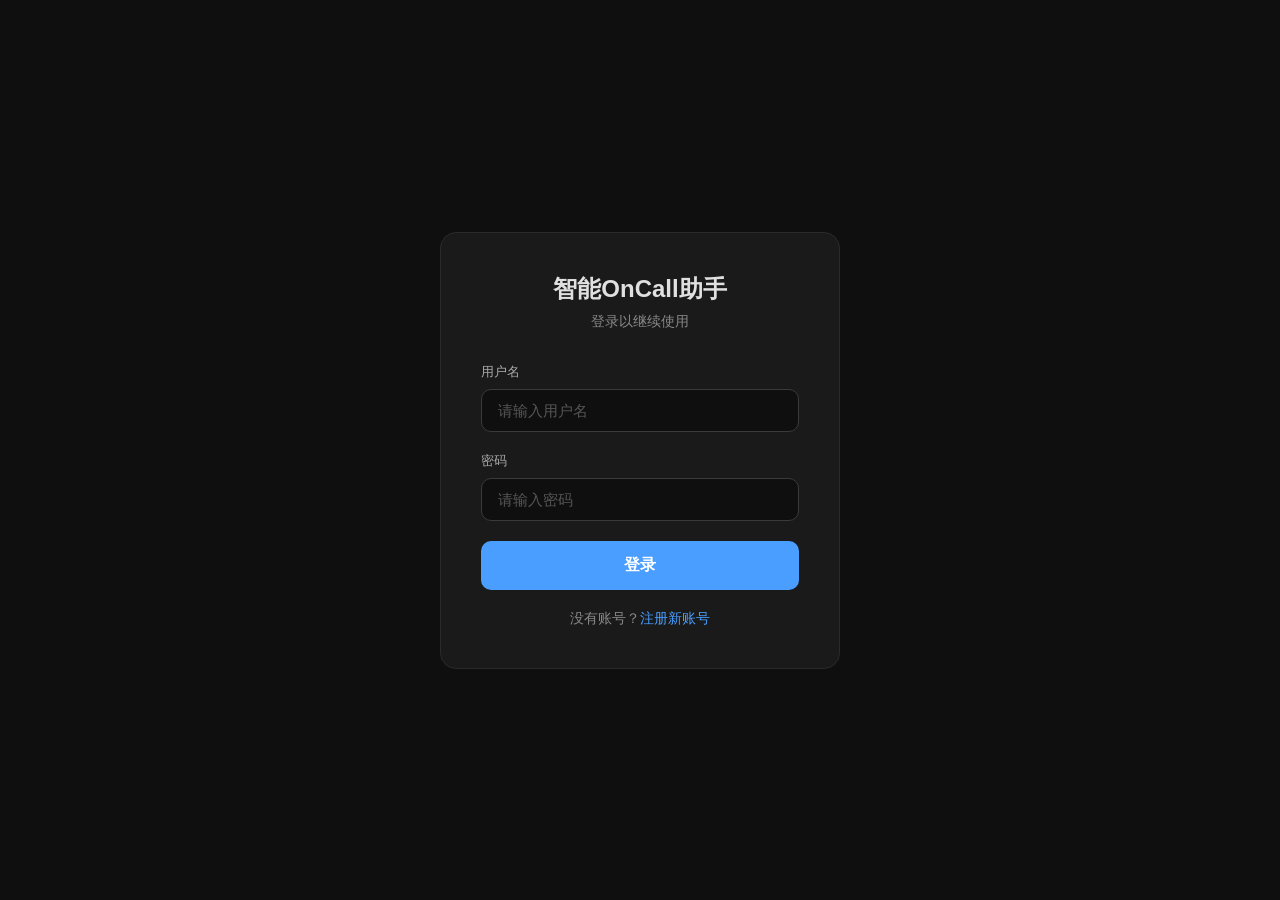
<file: src/main/resources/static/login.html>
<!DOCTYPE html>
<html lang="zh-CN">
<head>
    <meta charset="UTF-8">
    <meta name="viewport" content="width=device-width, initial-scale=1.0">
    <title>登录 - 智能OnCall助手</title>
    <style>
        * { margin: 0; padding: 0; box-sizing: border-box; }
        body { font-family: -apple-system, BlinkMacSystemFont, 'Segoe UI', sans-serif; background: #0f0f0f; color: #e0e0e0; display: flex; justify-content: center; align-items: center; min-height: 100vh; }
        .login-container { width: 400px; background: #1a1a1a; border: 1px solid #2a2a2a; border-radius: 16px; padding: 40px; }
        .login-header { text-align: center; margin-bottom: 32px; }
        .login-header h1 { font-size: 24px; font-weight: 700; margin-bottom: 8px; }
        .login-header p { color: #888; font-size: 14px; }
        .form-group { margin-bottom: 20px; }
        .form-group label { display: block; font-size: 13px; color: #aaa; margin-bottom: 8px; }
        .form-group input { width: 100%; background: #0f0f0f; border: 1px solid #3a3a3a; color: #e0e0e0; padding: 12px 16px; border-radius: 10px; font-size: 15px; outline: none; transition: border-color 0.2s; }
        .form-group input:focus { border-color: #4a9eff; }
        .form-group input::placeholder { color: #555; }
        .login-btn { width: 100%; background: #4a9eff; color: #fff; border: none; padding: 14px; border-radius: 10px; font-size: 16px; font-weight: 600; cursor: pointer; transition: background 0.2s; }
        .login-btn:hover { background: #3a8eef; }
        .login-btn:disabled { background: #2a4a6a; cursor: not-allowed; }
        .error-msg { background: #2a0a0a; border: 1px solid #4a1a1a; color: #f06060; padding: 10px 16px; border-radius: 8px; font-size: 13px; margin-bottom: 16px; display: none; }
        .register-link { text-align: center; margin-top: 20px; font-size: 14px; color: #888; }
        .register-link a { color: #4a9eff; text-decoration: none; cursor: pointer; }
        .register-link a:hover { text-decoration: underline; }
        /* 注册弹窗 */
        .modal-overlay { display: none; position: fixed; top: 0; left: 0; right: 0; bottom: 0; background: rgba(0,0,0,0.7); z-index: 1000; justify-content: center; align-items: center; }
        .modal-overlay.active { display: flex; }
        .modal { background: #1a1a1a; border: 1px solid #3a3a3a; border-radius: 16px; padding: 32px; width: 400px; }
        .modal h2 { margin-bottom: 24px; font-size: 20px; }
        .modal .form-group { margin-bottom: 16px; }
        .modal-actions { display: flex; gap: 12px; margin-top: 24px; }
        .modal-actions button { flex: 1; padding: 12px; border-radius: 10px; border: none; font-size: 14px; font-weight: 600; cursor: pointer; }
        .btn-primary { background: #4a9eff; color: #fff; }
        .btn-secondary { background: #2a2a2a; color: #e0e0e0; border: 1px solid #3a3a3a !important; }
    </style>
</head>
<body>
    <div class="login-container">
        <div class="login-header">
            <h1>智能OnCall助手</h1>
            <p>登录以继续使用</p>
        </div>

        <div class="error-msg" id="errorMsg"></div>

        <form id="loginForm" onsubmit="handleLogin(event)">
            <div class="form-group">
                <label>用户名</label>
                <input type="text" id="username" placeholder="请输入用户名" autocomplete="username" required>
            </div>
            <div class="form-group">
                <label>密码</label>
                <input type="password" id="password" placeholder="请输入密码" autocomplete="current-password" required>
            </div>
            <button type="submit" class="login-btn" id="loginBtn">登录</button>
        </form>

        <div class="register-link">
            没有账号？<a onclick="openRegister()">注册新账号</a>
        </div>
    </div>

    <!-- 注册弹窗 -->
    <div class="modal-overlay" id="registerModal">
        <div class="modal">
            <h2>注册新账号</h2>
            <div class="error-msg" id="registerError"></div>
            <div class="form-group">
                <label>用户名</label>
                <input type="text" id="regUsername" placeholder="3~32 字符" autocomplete="username">
            </div>
            <div class="form-group">
                <label>显示名称</label>
                <input type="text" id="regDisplayName" placeholder="可选，默认为用户名">
            </div>
            <div class="form-group">
                <label>密码</label>
                <input type="password" id="regPassword" placeholder="至少 6 字符" autocomplete="new-password">
            </div>
            <div class="form-group">
                <label>确认密码</label>
                <input type="password" id="regPasswordConfirm" placeholder="再次输入密码">
            </div>
            <div class="modal-actions">
                <button class="btn-secondary" onclick="closeRegister()">取消</button>
                <button class="btn-primary" onclick="handleRegister()">注册</button>
            </div>
        </div>
    </div>

    <script>
        // 如果已登录，跳转到主页
        if (localStorage.getItem('token')) {
            window.location.href = '/';
        }

        const API = '/api/auth';

        async function handleLogin(e) {
            e.preventDefault();
            const username = document.getElementById('username').value.trim();
            const password = document.getElementById('password').value;
            const btn = document.getElementById('loginBtn');
            const errorEl = document.getElementById('errorMsg');

            if (!username || !password) { showError(errorEl, '请输入用户名和密码'); return; }

            btn.disabled = true;
            btn.textContent = '登录中...';
            errorEl.style.display = 'none';

            try {
                const r = await fetch(API + '/login', {
                    method: 'POST',
                    headers: { 'Content-Type': 'application/json' },
                    body: JSON.stringify({ username, password })
                });
                const data = await r.json();

                if (r.ok && data.token) {
                    localStorage.setItem('token', data.token);
                    localStorage.setItem('username', data.username);
                    localStorage.setItem('role', data.role);
                    localStorage.setItem('displayName', data.displayName || data.username);
                    window.location.href = '/';
                } else {
                    showError(errorEl, data.error || '登录失败');
                }
            } catch (err) {
                showError(errorEl, '网络错误，请稍后重试');
            } finally {
                btn.disabled = false;
                btn.textContent = '登录';
            }
        }

        function openRegister() {
            document.getElementById('registerModal').classList.add('active');
            document.getElementById('registerError').style.display = 'none';
        }
        function closeRegister() {
            document.getElementById('registerModal').classList.remove('active');
        }

        async function handleRegister() {
            const username = document.getElementById('regUsername').value.trim();
            const displayName = document.getElementById('regDisplayName').value.trim();
            const password = document.getElementById('regPassword').value;
            const confirm = document.getElementById('regPasswordConfirm').value;
            const errorEl = document.getElementById('registerError');

            if (!username || !password) { showError(errorEl, '请输入用户名和密码'); return; }
            if (password !== confirm) { showError(errorEl, '两次密码不一致'); return; }
            if (password.length < 6) { showError(errorEl, '密码长度至少 6 字符'); return; }

            try {
                const r = await fetch(API + '/register', {
                    method: 'POST',
                    headers: { 'Content-Type': 'application/json' },
                    body: JSON.stringify({ username, password, displayName: displayName || username })
                });
                const data = await r.json();

                if (r.ok) {
                    closeRegister();
                    alert('注册成功，请登录');
                    document.getElementById('username').value = username;
                    document.getElementById('password').focus();
                } else {
                    showError(errorEl, data.error || '注册失败');
                }
            } catch (err) {
                showError(errorEl, '网络错误，请稍后重试');
            }
        }

        function showError(el, msg) {
            el.textContent = msg;
            el.style.display = 'block';
        }
    </script>
</body>
</html>
</file>
